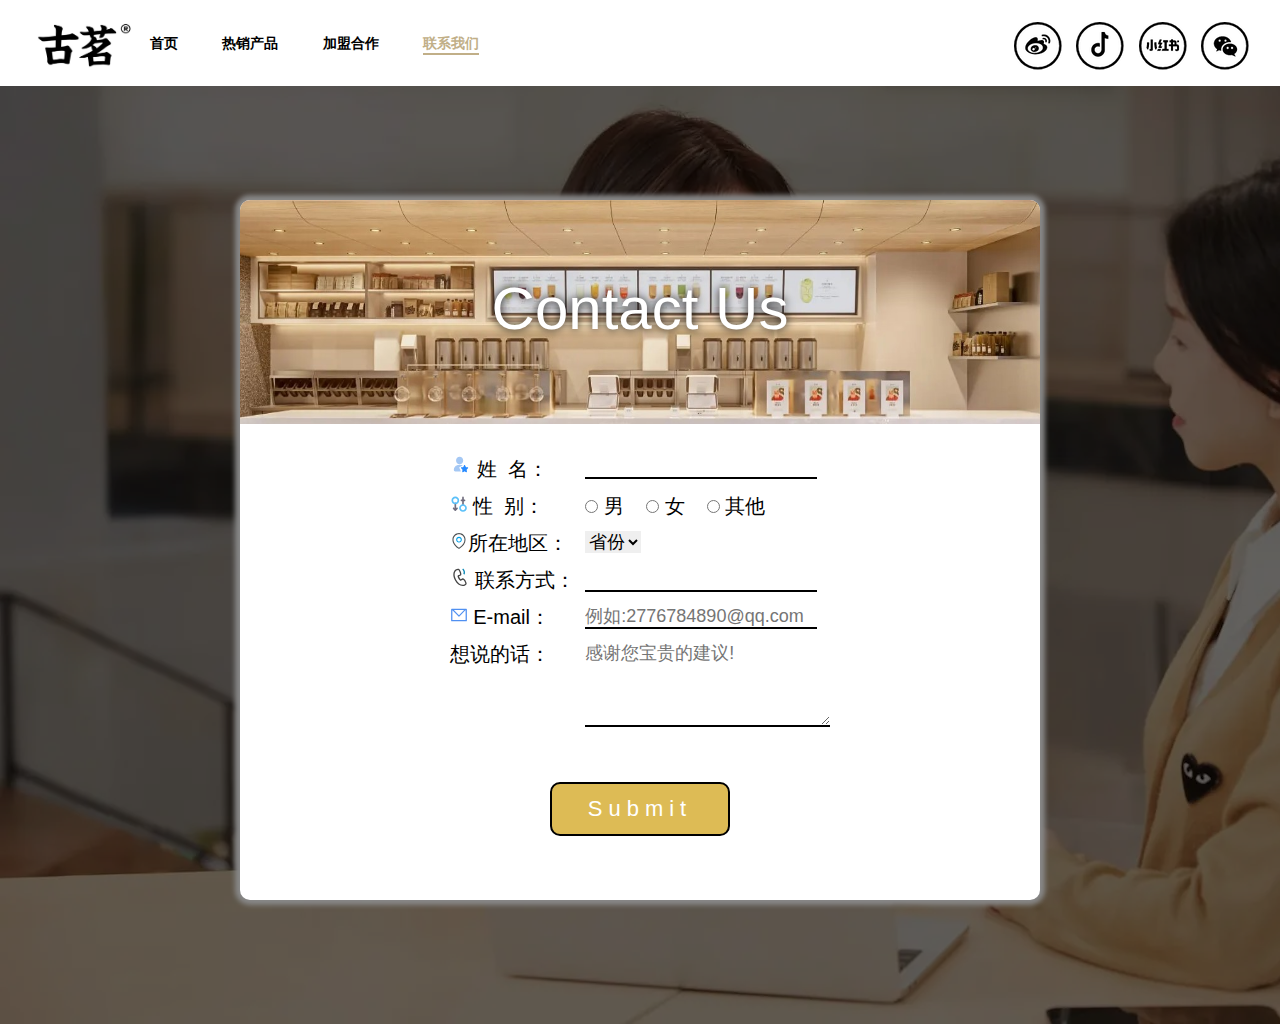
<file: contactUs/index.html>
<!DOCTYPE html>
<html>
	<head>
		<meta charset="utf-8" />
		<title>奶茶官网-联系我们</title>

		<link rel="stylesheet" type="text/css" href="css/contactUs.css">
		<script>
			function myFunction() {
			  alert("提交成功！");
			}
		</script>

	</head>
	<body>
<header class="index_pageHeader">
		<div class="index_container">
			<div class="logo">
				<a href="../index.html"><img src="../img/logo.jpg" alt="古茗茶饮logo"></a>
			</div>
			<div class="index_left">
				<ul>
					<li class="">
						<a href="../index.html">
							首页
						</a>
					</li>
					<li class="">
						<a href="../product/product.html">
							热销产品
						</a>
					</li>
					<li class="">
						<a href="../join/index.html">
							加盟合作
						</a>
					</li>
					<li class="index_active">
						<a href="">
							联系我们
						</a>
					</li>
				</ul>
			</div>
			
			<div class="index_right">
				<div class="index_thirdItem">
					<span style="display: inline-block; position: relative;">
						<img src="../img/wb.png" alt="二维码">
					</span>
					<div class="index_popup">
						<img src="../img/qr-weibo.png" alt="古茗官方微博">
						<p>古茗官方微博</p>
					</div>
				</div>
				<div class="index_thirdItem">
					<span>
						<img src="../img/dy.png" alt="二维码">
					</span>
					<div class="index_popup">
						<img src="../img/qr-douyin.png" alt="古茗抖音号">
						<p>古茗抖音号</p>
					</div>
				</div>
				<div class="index_thirdItem">
					<span>
						<img src="../img/xhs.png" alt="二维码">
					</span>
					<div class="index_popup">
						<img src="../img/qr-xiaohongshu.png" alt="古茗小红书">
						<p>古茗小红书</p>
					</div>
				</div>
				<div class="index_thirdItem">
					<span>
						<img src="../img/wx.png" alt="二维码">
					</span>
					<div class="index_popup">
						<img src="../img/qr-gongzhonghao.jpg" alt="古茗公众号">
						<p>古茗公众号</p>
					</div>
				</div>
			</div>
		</div>
	</header>
	<main>
		<div class="style_container1">
			<div class="style_poster">
				<img src="../img/image1.jpg" alt="首页海报">
			</div>
		</div>
		
		<div class="contectUs">
			<div class="contectUs_whole">
			<div class="contectUs_Header">
				<div class="contectUs_Header_img">
					<img src="img/contectUs.jpg" alt="">
				</div>
				<div class="contectUs_Header_text">
					Contact Us
				</div>
			</div>
			<div class="content">
				<div class="form" >
					<center>
				<form action="" method="get">
					<table>
						<tr>
							<td><p><svg t="1667215176718" class="icon" viewBox="0 0 1024 1024" version="1.1" xmlns="http://www.w3.org/2000/svg" p-id="4223" width="22" height="22"><path d="M588.8 522.24l-25.6 25.6-120.32 64c-12.8 7.68-17.92 20.48-10.24 33.28l58.88 120.32 10.24 53.76h-104.96C273.92 819.2 179.2 819.2 179.2 752.64v-12.8C179.2 614.4 276.48 512 396.8 512h128c23.04 0 43.52 2.56 64 10.24zM448 128c92.16 0 166.4 79.36 166.4 179.2s-74.24 179.2-166.4 179.2-166.4-79.36-166.4-179.2 74.24-179.2 166.4-179.2z" fill="#A5C8F4" p-id="4224"></path><path d="M519.68 663.04l53.76 56.32c5.12 5.12 7.68 12.8 7.68 20.48l-12.8 79.36c-2.56 20.48 15.36 33.28 33.28 25.6l66.56-35.84c7.68-2.56 15.36-2.56 20.48 0l66.56 35.84c17.92 10.24 35.84-5.12 33.28-25.6l-12.8-79.36c-2.56-7.68 0-15.36 7.68-20.48l53.76-56.32c12.8-12.8 5.12-38.4-12.8-40.96l-74.24-10.24c-7.68 0-12.8-5.12-17.92-12.8l-33.28-71.68c-2.56-7.68-12.8-12.8-20.48-12.8-7.68 0-17.92 5.12-20.48 12.8l-33.28 71.68c-2.56 7.68-10.24 12.8-17.92 12.8l-74.24 10.24c-20.48 2.56-28.16 25.6-12.8 40.96z" fill="#2589FF" p-id="4225"></path></svg>&nbsp;姓&nbsp;&nbsp;名：</p></td>
							<td><input type="text" name="name" id="name" class="txt"></td>
						</tr>
						<tr>
							<td><p><svg t="1667214958350" class="icon" viewBox="0 0 1024 1024" version="1.1" xmlns="http://www.w3.org/2000/svg" p-id="2920" width="18" height="18"><path d="M303.2 860.6c-26.1 0-47.2-21.2-47.2-47.2V478.5c0-26.1 21.2-47.2 47.2-47.2s47.2 21.2 47.2 47.2v334.9c0 26.1-21.1 47.2-47.2 47.2zM739.2 594.2c-26.1 0-47.2-21.2-47.2-47.2V135.2c0-26.1 21.2-47.2 47.2-47.2s47.2 21.2 47.2 47.2V547c0 26.1-21.1 47.2-47.2 47.2z" fill="#706D7E" p-id="2921"></path><path d="M827.6 354.1H650.8c-26.1 0-47.2-21.2-47.2-47.2 0-26.1 21.2-47.2 47.2-47.2h176.9c26.1 0 47.2 21.2 47.2 47.2 0 26-21.2 47.2-47.3 47.2zM301.9 909h-0.3c-12.6-0.1-24.7-5.2-33.5-14.3L174 798c-18.2-18.7-17.8-48.6 0.9-66.8 18.7-18.2 48.6-17.8 66.8 0.9l60.6 62.3 62.8-62.8c18.4-18.5 48.3-18.5 66.8 0 18.5 18.4 18.5 48.3 0 66.8l-96.7 96.7c-8.8 8.9-20.8 13.9-33.3 13.9z" fill="#706D7E" p-id="2922"></path><path d="M303.2 525.7c-120.7 0-218.9-98.2-218.9-218.9S182.5 88 303.2 88s218.9 98.2 218.9 218.9-98.2 218.8-218.9 218.8z m0-343.2c-68.6 0-124.4 55.8-124.4 124.4 0 68.6 55.8 124.4 124.4 124.4s124.4-55.8 124.4-124.4c0-68.6-55.8-124.4-124.4-124.4zM739.2 957.2c-120.7 0-218.9-98.2-218.9-218.9s98.2-218.9 218.9-218.9 218.9 98.2 218.9 218.9-98.2 218.9-218.9 218.9z m0-343.2c-68.6 0-124.4 55.8-124.4 124.4 0 68.6 55.8 124.4 124.4 124.4S863.6 807 863.6 738.4c0-68.6-55.8-124.4-124.4-124.4z" fill="#5AC0F9" p-id="2923"></path></svg>&nbsp;性&nbsp;&nbsp;别：</p></td>
							<td>
								<input type="radio" name="sex" id="male" value="male" class="rad">&nbsp;男&nbsp;&nbsp;&nbsp;
								<input type="radio" name="sex" id="female" value="female" class="rad">&nbsp;女&nbsp;&nbsp;&nbsp;
								<input type="radio" name="sex" id="other" value="other" class="rad">&nbsp;其他
							</td>
						</tr>
						<tr>
							<td><p><svg t="1667214645605" class="icon" viewBox="0 0 1024 1024" version="1.1" xmlns="http://www.w3.org/2000/svg" p-id="1034" data-spm-anchor-id="a313x.7781069.0.i0" width="18" height="18"><path d="M512 598.3744c-89.3952 0-162.0992-72.704-162.0992-162.0992S422.6048 274.176 512 274.176s162.0992 72.704 162.0992 162.0992-72.704 162.0992-162.0992 162.0992z m0-262.7584c-55.5008 0-100.6592 45.1584-100.6592 100.6592s45.1584 100.6592 100.6592 100.6592 100.6592-45.1584 100.6592-100.6592-45.1584-100.6592-100.6592-100.6592z" fill="#00A0E9" p-id="1035"></path><path d="M511.8976 955.8016c-7.168 0-14.3872-1.8944-20.7872-5.6832-175.104-103.1168-351.7952-302.0288-351.7952-513.792 0-205.4656 167.168-372.6848 372.6848-372.6848s372.6848 167.168 372.6848 372.6848c0 191.1808-128.1024 378.368-351.488 513.536a41.3184 41.3184 0 0 1-21.2992 5.9392zM512 125.0816c-171.6224 0-311.2448 139.6224-311.2448 311.2448 0 183.4496 154.5216 358.7584 311.04 454.5536 195.2256-121.5488 311.4496-290.7648 311.4496-454.5536 0-171.6736-139.6224-311.2448-311.2448-311.2448z" fill="#4D5254" p-id="1036"></path></svg>所在地区：</p></td>
							<td>
								<select name="province" id="province" οnchange="getCity()">
									<option value="">省份</option>
									 <!-- 利用js把省份添加到下拉列表里-->
									   <script type="text/javascript"> 
										for(var i=0;i<provinceArr.length;i++)    
										{
											document.write("<option value='"+i+"'>"+provinceArr[i]+"</option>");
										}
										</script>
								</select>
							</td>
						</tr>
						<tr>
							<td><p><svg t="1667215256477" class="icon" viewBox="0 0 1024 1024" version="1.1" xmlns="http://www.w3.org/2000/svg" p-id="5307" width="20" height="20"><path d="M284.484267 128.546133c-136.669867 101.973333-153.6 325.717333-32.034134 551.253334 118.801067 220.3648 307.063467 337.442133 501.725867 277.333333 50.602667-15.616 99.157333-58.862933 99.157333-107.5712 0.017067-84.667733-96.8704-253.269333-169.437866-266.359467-20.360533-3.652267-44.970667 3.6864-81.578667 19.490134-3.7888 1.6384-7.68 3.362133-11.6736 5.1712l-9.1136 4.1984c-8.9088 4.1472-16.401067 7.7824-29.1328 14.08l-5.4784 2.696533-0.256-0.238933a122.043733 122.043733 0 0 1-6.638933-6.9632c-10.496-11.844267-22.869333-29.2864-35.345067-49.800534l-3.618133-6.0416c-16.759467-28.330667-31.6416-58.811733-41.3184-84.206933l-0.904534-2.440533 23.125334-9.898667c4.778667-2.048 9.335467-4.078933 14.114133-6.212267l13.482667-6.0928 10.376533-4.829866c26.282667-12.4416 41.8816-21.4528 50.653867-30.993067C620.714667 366.557867 521.352533 103.082667 439.825067 87.893333c-48.503467-9.045333-107.1104 6.7072-150.5792 37.205334l-4.778667 3.447466z m142.830933 26.453334c10.410667 1.9456 40.7552 48.810667 63.5392 109.226666 11.383467 30.1568 20.002133 60.586667 24.029867 84.599467l0.682666 4.164267a139.946667 139.946667 0 0 1 1.774934 20.48l-0.1024 3.140266-4.3008 2.474667-2.3552 1.314133c-7.543467 4.096-17.527467 8.994133-29.559467 14.523734l-19.797333 8.891733c-6.997333 3.072-14.062933 6.144-22.715734 9.813333l-31.402666 13.3632-4.676267 2.184534-1.570133 0.836266-0.887467-0.887466c-1.877333-1.28-3.498667 3.293867-15.991467 38.775466 20.736 88.814933 108.3392 232.942933 162.133334 233.028267l6.638933-0.733867c1.416533-0.170667 2.218667-0.324267 2.952533-0.529066l4.539734-1.621334 3.908266-1.6896 14.08-6.826666 23.944534-11.7248c3.6864-1.757867 7.168-3.413333 11.0592-5.205334l10.922666-4.949333 5.2224-2.286933a303.8208 303.8208 0 0 1 31.9488-12.100267l3.805867-1.058133c4.608-1.2288 7.338667-1.6896 6.656-1.809067 34.133333 6.144 113.288533 143.872 113.271467 199.168 0 11.605333-25.736533 34.542933-51.029334 42.359467-158.037333 48.7936-316.484267-49.732267-421.495466-244.5312-107.076267-198.6048-92.928-385.262933 12.765866-464.128 29.422933-21.9648 71.697067-33.911467 102.007467-28.2624z" fill="#444444" p-id="5308"></path><path d="M670.1056 75.946667c92.9792 75.776 120.149333 191.3344 79.906133 305.373866l-2.218666 6.109867-63.931734-23.927467c32.836267-87.773867 14.848-173.192533-52.5312-230.997333l-4.369066-3.652267 43.144533-52.906666z" fill="#0083b3" p-id="5309"></path></svg>&nbsp;联系方式：</p></td>
							<td><input type="text" name="phone" id="phone" class="txt"></td>
						</tr>
						<tr>
							<td><p><svg t="1667215337515" class="icon" viewBox="0 0 1024 1024" version="1.1" xmlns="http://www.w3.org/2000/svg" p-id="2028" width="18" height="18"><path d="M801.142 232h-579.04l289.52 299.86L801.142 232zM136 234.963V792h752V234.18L534.643 600.157a32 32 0 0 1-0.794 0.794c-12.714 12.275-32.972 11.92-45.248-0.794L136 234.963zM96 160h832c17.673 0 32 14.327 32 32v640c0 17.673-14.327 32-32 32H96c-17.673 0-32-14.327-32-32V192c0-17.673 14.327-32 32-32z" fill="#5090F1" p-id="2029"></path></svg>&nbsp;E-mail：</p></td>
							<td><input type="email" name="email" id="email" class="txt" placeholder="例如:2776784890@qq.com"></td>
						</tr>
						<tr>
							<td><p>想说的话：</p></td>
							<td><textarea name="advice" id="advice" cols="22" rows="4" class="txtarea" placeholder="感谢您宝贵的建议!" style="border-bottom: 2px solid #000;"></textarea></td>
						</tr>
					</table>
					<div class="contectUs_button">
						<input id="button" onclick="myFunction()" type="submit" >
					</div>
				</form>
				</center>
				</div>
			</div>
			<div class="contectUs_footer">
				
			</div>
		</div>
		</div>
	</main>
	</body>
	
	<script>
	          //当省份的选择发生变化时调用 该方法   将市县加载到下拉选择框
	        function getCity()
	    {
	        //1.获取省份选择框的对象
	        var provincesobj=document.getElementById("province");
	        //2.获取市县选择框的对象
	        var cityobj=document.getElementById("city");
	        //3.获取被选择的省份的索引
	        var index=provincesobj.selectedIndex;
	        
	        //alert(provincesobj[index].value+","+provincesobj[index].text);
	        4.通过省份的索引获取它的value值，value值也是它在数组的索引值
	        var value=provincesobj[index].value;;
	        
	        //5.获取对应省份的市县数组
	        var cityName=cityArr[value];
	        //6.将下拉框清楚索引为0之后的，只保留第一个
	        cityobj.length=1;
	        //通过循环遍历市县元素给下拉框赋值
	        for(var i=1;i<cityArr[value].length;i++)
	        {
	            cityobj.options[cityobj.options.length]=new Option(cityName[i],i);
	            
	        }
	        
	    }
	</script>
</html>
</file>
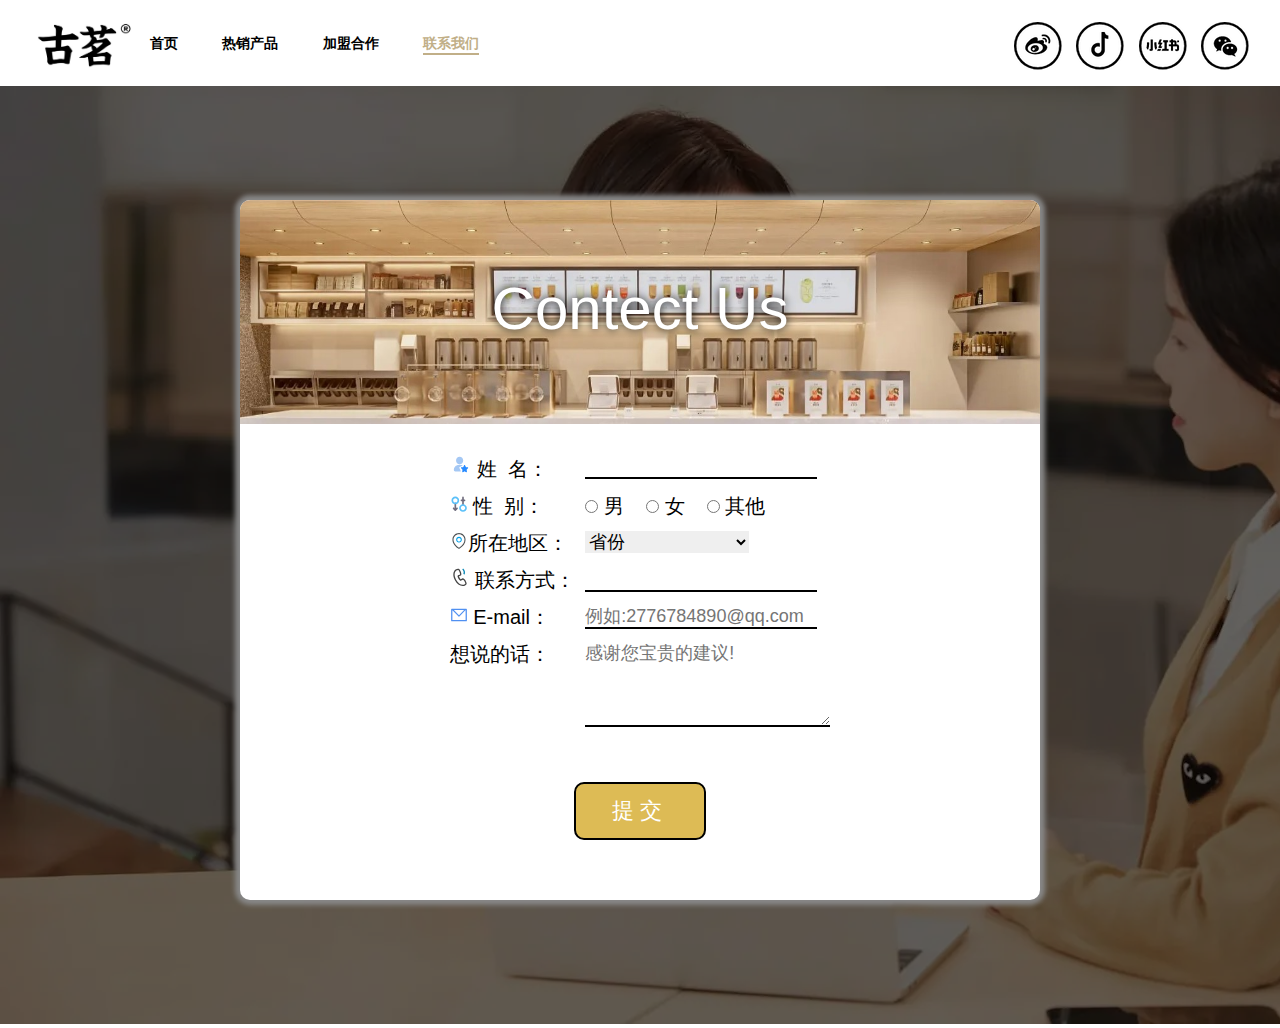
<file: contectUs/index.html>
<!DOCTYPE html>
<html>
	<head>
		<meta charset="utf-8" />
		<title>奶茶官网-联系我们</title>
		<link rel="stylesheet" type="text/css" href="css/contectUs.css">
		<script src="js/info.js"></script>

	</head>
	<body>
<header class="index_pageHeader">
		<div class="index_container">
			<div class="logo">
				<a href="../index.html"><img src="../img/logo.jpg" alt="古茗茶饮logo"></a>
			</div>
			<div class="index_left">
				<ul>
					<li class="">
						<a href="../index.html">
							首页
						</a>
					</li>
					<li class="">
						<a href="../product/product.html">
							热销产品
						</a>
					</li>
					<li class="">
						<a href="../join/index.html">
							加盟合作
						</a>
					</li>
					<li class="index_active">
						<a href="">
							联系我们
						</a>
					</li>
				</ul>
			</div>
			
			<div class="index_right">
				<div class="index_thirdItem">
					<span style="display: inline-block; position: relative;">
						<img src="../img/wb.png" alt="二维码">
					</span>
					<div class="index_popup">
						<img src="../img/qr-weibo.png" alt="古茗官方微博">
						<p>古茗官方微博</p>
					</div>
				</div>
				<div class="index_thirdItem">
					<span>
						<img src="../img/dy.png" alt="二维码">
					</span>
					<div class="index_popup">
						<img src="../img/qr-douyin.png" alt="古茗抖音号">
						<p>古茗抖音号</p>
					</div>
				</div>
				<div class="index_thirdItem">
					<span>
						<img src="../img/xhs.png" alt="二维码">
					</span>
					<div class="index_popup">
						<img src="../img/qr-xiaohongshu.png" alt="古茗小红书">
						<p>古茗小红书</p>
					</div>
				</div>
				<div class="index_thirdItem">
					<span>
						<img src="../img/wx.png" alt="二维码">
					</span>
					<div class="index_popup">
						<img src="../img/qr-gongzhonghao.jpg" alt="古茗公众号">
						<p>古茗公众号</p>
					</div>
				</div>
			</div>
		</div>
	</header>
	<main>
		<div class="style_container1">
			<div class="style_poster">
				<img src="../img/image.jpg" alt="首页海报">
			</div>
		</div>
		
		<div class="contectUs">
			<div class="contectUs_whole">
			<div class="contectUs_Header">
				<div class="contectUs_Header_img">
					<img src="img/contectUs.jpg" alt="">
				</div>
				<div class="contectUs_Header_text">
					Contect Us
				</div>
			</div>
			<div class="content">
				<div class="form" >
					<center>
				<form action="" method="get">
					<table>
						<tr>
							<td><p><svg t="1667215176718" class="icon" viewBox="0 0 1024 1024" version="1.1" xmlns="http://www.w3.org/2000/svg" p-id="4223" width="22" height="22"><path d="M588.8 522.24l-25.6 25.6-120.32 64c-12.8 7.68-17.92 20.48-10.24 33.28l58.88 120.32 10.24 53.76h-104.96C273.92 819.2 179.2 819.2 179.2 752.64v-12.8C179.2 614.4 276.48 512 396.8 512h128c23.04 0 43.52 2.56 64 10.24zM448 128c92.16 0 166.4 79.36 166.4 179.2s-74.24 179.2-166.4 179.2-166.4-79.36-166.4-179.2 74.24-179.2 166.4-179.2z" fill="#A5C8F4" p-id="4224"></path><path d="M519.68 663.04l53.76 56.32c5.12 5.12 7.68 12.8 7.68 20.48l-12.8 79.36c-2.56 20.48 15.36 33.28 33.28 25.6l66.56-35.84c7.68-2.56 15.36-2.56 20.48 0l66.56 35.84c17.92 10.24 35.84-5.12 33.28-25.6l-12.8-79.36c-2.56-7.68 0-15.36 7.68-20.48l53.76-56.32c12.8-12.8 5.12-38.4-12.8-40.96l-74.24-10.24c-7.68 0-12.8-5.12-17.92-12.8l-33.28-71.68c-2.56-7.68-12.8-12.8-20.48-12.8-7.68 0-17.92 5.12-20.48 12.8l-33.28 71.68c-2.56 7.68-10.24 12.8-17.92 12.8l-74.24 10.24c-20.48 2.56-28.16 25.6-12.8 40.96z" fill="#2589FF" p-id="4225"></path></svg>&nbsp;姓&nbsp;&nbsp;名：</p></td>
							<td><input type="text" name="name" id="name" class="txt"></td>
						</tr>
						<tr>
							<td><p><svg t="1667214958350" class="icon" viewBox="0 0 1024 1024" version="1.1" xmlns="http://www.w3.org/2000/svg" p-id="2920" width="18" height="18"><path d="M303.2 860.6c-26.1 0-47.2-21.2-47.2-47.2V478.5c0-26.1 21.2-47.2 47.2-47.2s47.2 21.2 47.2 47.2v334.9c0 26.1-21.1 47.2-47.2 47.2zM739.2 594.2c-26.1 0-47.2-21.2-47.2-47.2V135.2c0-26.1 21.2-47.2 47.2-47.2s47.2 21.2 47.2 47.2V547c0 26.1-21.1 47.2-47.2 47.2z" fill="#706D7E" p-id="2921"></path><path d="M827.6 354.1H650.8c-26.1 0-47.2-21.2-47.2-47.2 0-26.1 21.2-47.2 47.2-47.2h176.9c26.1 0 47.2 21.2 47.2 47.2 0 26-21.2 47.2-47.3 47.2zM301.9 909h-0.3c-12.6-0.1-24.7-5.2-33.5-14.3L174 798c-18.2-18.7-17.8-48.6 0.9-66.8 18.7-18.2 48.6-17.8 66.8 0.9l60.6 62.3 62.8-62.8c18.4-18.5 48.3-18.5 66.8 0 18.5 18.4 18.5 48.3 0 66.8l-96.7 96.7c-8.8 8.9-20.8 13.9-33.3 13.9z" fill="#706D7E" p-id="2922"></path><path d="M303.2 525.7c-120.7 0-218.9-98.2-218.9-218.9S182.5 88 303.2 88s218.9 98.2 218.9 218.9-98.2 218.8-218.9 218.8z m0-343.2c-68.6 0-124.4 55.8-124.4 124.4 0 68.6 55.8 124.4 124.4 124.4s124.4-55.8 124.4-124.4c0-68.6-55.8-124.4-124.4-124.4zM739.2 957.2c-120.7 0-218.9-98.2-218.9-218.9s98.2-218.9 218.9-218.9 218.9 98.2 218.9 218.9-98.2 218.9-218.9 218.9z m0-343.2c-68.6 0-124.4 55.8-124.4 124.4 0 68.6 55.8 124.4 124.4 124.4S863.6 807 863.6 738.4c0-68.6-55.8-124.4-124.4-124.4z" fill="#5AC0F9" p-id="2923"></path></svg>&nbsp;性&nbsp;&nbsp;别：</p></td>
							<td>
								<input type="radio" name="sex" id="male" value="male" class="rad">&nbsp;男&nbsp;&nbsp;&nbsp;
								<input type="radio" name="sex" id="female" value="female" class="rad">&nbsp;女&nbsp;&nbsp;&nbsp;
								<input type="radio" name="sex" id="other" value="other" class="rad">&nbsp;其他
							</td>
						</tr>
						<tr>
							<td><p><svg t="1667214645605" class="icon" viewBox="0 0 1024 1024" version="1.1" xmlns="http://www.w3.org/2000/svg" p-id="1034" data-spm-anchor-id="a313x.7781069.0.i0" width="18" height="18"><path d="M512 598.3744c-89.3952 0-162.0992-72.704-162.0992-162.0992S422.6048 274.176 512 274.176s162.0992 72.704 162.0992 162.0992-72.704 162.0992-162.0992 162.0992z m0-262.7584c-55.5008 0-100.6592 45.1584-100.6592 100.6592s45.1584 100.6592 100.6592 100.6592 100.6592-45.1584 100.6592-100.6592-45.1584-100.6592-100.6592-100.6592z" fill="#00A0E9" p-id="1035"></path><path d="M511.8976 955.8016c-7.168 0-14.3872-1.8944-20.7872-5.6832-175.104-103.1168-351.7952-302.0288-351.7952-513.792 0-205.4656 167.168-372.6848 372.6848-372.6848s372.6848 167.168 372.6848 372.6848c0 191.1808-128.1024 378.368-351.488 513.536a41.3184 41.3184 0 0 1-21.2992 5.9392zM512 125.0816c-171.6224 0-311.2448 139.6224-311.2448 311.2448 0 183.4496 154.5216 358.7584 311.04 454.5536 195.2256-121.5488 311.4496-290.7648 311.4496-454.5536 0-171.6736-139.6224-311.2448-311.2448-311.2448z" fill="#4D5254" p-id="1036"></path></svg>所在地区：</p></td>
							<td>
								<select name="province" id="province" οnchange="getCity()">
									<option value="">省份</option>
									 <!-- 利用js把省份添加到下拉列表里-->
									   <script type="text/javascript"> 
										for(var i=0;i<provinceArr.length;i++)    
										{
											document.write("<option value='"+i+"'>"+provinceArr[i]+"</option>");
										}
										</script>
								</select>
							</td>
						</tr>
						<tr>
							<td><p><svg t="1667215256477" class="icon" viewBox="0 0 1024 1024" version="1.1" xmlns="http://www.w3.org/2000/svg" p-id="5307" width="20" height="20"><path d="M284.484267 128.546133c-136.669867 101.973333-153.6 325.717333-32.034134 551.253334 118.801067 220.3648 307.063467 337.442133 501.725867 277.333333 50.602667-15.616 99.157333-58.862933 99.157333-107.5712 0.017067-84.667733-96.8704-253.269333-169.437866-266.359467-20.360533-3.652267-44.970667 3.6864-81.578667 19.490134-3.7888 1.6384-7.68 3.362133-11.6736 5.1712l-9.1136 4.1984c-8.9088 4.1472-16.401067 7.7824-29.1328 14.08l-5.4784 2.696533-0.256-0.238933a122.043733 122.043733 0 0 1-6.638933-6.9632c-10.496-11.844267-22.869333-29.2864-35.345067-49.800534l-3.618133-6.0416c-16.759467-28.330667-31.6416-58.811733-41.3184-84.206933l-0.904534-2.440533 23.125334-9.898667c4.778667-2.048 9.335467-4.078933 14.114133-6.212267l13.482667-6.0928 10.376533-4.829866c26.282667-12.4416 41.8816-21.4528 50.653867-30.993067C620.714667 366.557867 521.352533 103.082667 439.825067 87.893333c-48.503467-9.045333-107.1104 6.7072-150.5792 37.205334l-4.778667 3.447466z m142.830933 26.453334c10.410667 1.9456 40.7552 48.810667 63.5392 109.226666 11.383467 30.1568 20.002133 60.586667 24.029867 84.599467l0.682666 4.164267a139.946667 139.946667 0 0 1 1.774934 20.48l-0.1024 3.140266-4.3008 2.474667-2.3552 1.314133c-7.543467 4.096-17.527467 8.994133-29.559467 14.523734l-19.797333 8.891733c-6.997333 3.072-14.062933 6.144-22.715734 9.813333l-31.402666 13.3632-4.676267 2.184534-1.570133 0.836266-0.887467-0.887466c-1.877333-1.28-3.498667 3.293867-15.991467 38.775466 20.736 88.814933 108.3392 232.942933 162.133334 233.028267l6.638933-0.733867c1.416533-0.170667 2.218667-0.324267 2.952533-0.529066l4.539734-1.621334 3.908266-1.6896 14.08-6.826666 23.944534-11.7248c3.6864-1.757867 7.168-3.413333 11.0592-5.205334l10.922666-4.949333 5.2224-2.286933a303.8208 303.8208 0 0 1 31.9488-12.100267l3.805867-1.058133c4.608-1.2288 7.338667-1.6896 6.656-1.809067 34.133333 6.144 113.288533 143.872 113.271467 199.168 0 11.605333-25.736533 34.542933-51.029334 42.359467-158.037333 48.7936-316.484267-49.732267-421.495466-244.5312-107.076267-198.6048-92.928-385.262933 12.765866-464.128 29.422933-21.9648 71.697067-33.911467 102.007467-28.2624z" fill="#444444" p-id="5308"></path><path d="M670.1056 75.946667c92.9792 75.776 120.149333 191.3344 79.906133 305.373866l-2.218666 6.109867-63.931734-23.927467c32.836267-87.773867 14.848-173.192533-52.5312-230.997333l-4.369066-3.652267 43.144533-52.906666z" fill="#0083b3" p-id="5309"></path></svg>&nbsp;联系方式：</p></td>
							<td><input type="text" name="phone" id="phone" class="txt"></td>
						</tr>
						<tr>
							<td><p><svg t="1667215337515" class="icon" viewBox="0 0 1024 1024" version="1.1" xmlns="http://www.w3.org/2000/svg" p-id="2028" width="18" height="18"><path d="M801.142 232h-579.04l289.52 299.86L801.142 232zM136 234.963V792h752V234.18L534.643 600.157a32 32 0 0 1-0.794 0.794c-12.714 12.275-32.972 11.92-45.248-0.794L136 234.963zM96 160h832c17.673 0 32 14.327 32 32v640c0 17.673-14.327 32-32 32H96c-17.673 0-32-14.327-32-32V192c0-17.673 14.327-32 32-32z" fill="#5090F1" p-id="2029"></path></svg>&nbsp;E-mail：</p></td>
							<td><input type="text" name="phone" id="phone" class="txt" placeholder="例如:2776784890@qq.com"></td>
						</tr>
						<tr>
							<td><p>想说的话：</p></td>
							<td><textarea name="advice" id="advice" cols="22" rows="4" class="txtarea" placeholder="感谢您宝贵的建议!" style="border-bottom: 2px solid #000;"></textarea></td>
						</tr>
					</table>
				
				</form>
				</center>
				</div>
			</div>
			<div class="contectUs_footer">
				<div class="contectUs_button">
					<button>提交</button>
				</div>
			</div>
		</div>
		</div>
	</main>
	</body>
	
	<script>
	          //当省份的选择发生变化时调用 该方法   将市县加载到下拉选择框
	        function getCity()
	    {
	        //1.获取省份选择框的对象
	        var provincesobj=document.getElementById("province");
	        //2.获取市县选择框的对象
	        var cityobj=document.getElementById("city");
	        //3.获取被选择的省份的索引
	        var index=provincesobj.selectedIndex;
	        
	        //alert(provincesobj[index].value+","+provincesobj[index].text);
	        4.通过省份的索引获取它的value值，value值也是它在数组的索引值
	        var value=provincesobj[index].value;;
	        
	        //5.获取对应省份的市县数组
	        var cityName=cityArr[value];
	        //6.将下拉框清楚索引为0之后的，只保留第一个
	        cityobj.length=1;
	        //通过循环遍历市县元素给下拉框赋值
	        for(var i=1;i<cityArr[value].length;i++)
	        {
	            cityobj.options[cityobj.options.length]=new Option(cityName[i],i);
	            
	        }
	        
	    }
	 
	</script>
</html>
</file>
<file: contactUs/css/contactUs.css>
* {
  box-sizing: border-box;
  margin: 0;
  padding: 0;
  border: none;
  outline: none;
  font-family: Helvetica Neue,Helvetica,PingFang SC,Source Han Sans CN,Tahoma,Arial,sans-serif;
}
body, html {
  padding: 0;
  margin: 0;
  font-family: Helvetica Neue,Helvetica,PingFang SC,Source Han Sans CN,Tahoma,Arial,sans-serif;
}
li, ol, ul {
  list-style: none;
}
.index_pageHeader {
  position: fixed;
  height: 86px;
  width: 100%;
  line-height: 56px;
  padding: 15px 5%;
  background-color: #fff;
  z-index: 11;
}
.index_pageHeader .index_container {
  margin: 0 auto;
  padding: 0;
  height: 100%;
  display: flex;
}

.logo img {
	position: absolute;
	top: 0;
	left: 0;
	bottom: 0;
	right: 0;
    margin: 13px;
	box-sizing: border-box;
    padding: 0px;
	border: none;
	display: inline-block;
    width: 130px;
    height: 60px;
}
.index_left{
	flex: 1 1;
	position: absolute;
	left: 130px;
	
}
.index_pageHeader .index_container .index_left ul {
  display: inline-block;
  line-height: 56px;
  vertical-align: top;
  margin: 0;
}
.index_pageHeader .index_container .index_left ul li {
  display: inline-block;
}
.index_pageHeader .index_container .index_left ul li.index_active a {
  color: #c1af88;
}
.index_pageHeader .index_container .index_left ul li.index_active a:after {
  content: "";
  display: block;
  width: 100%;
  height: 2px;
  background-color: #c1af88;
  position: absolute;
  left: 0;
  bottom: -4px;
}
.index_pageHeader .index_container .index_left ul li a {
  line-height: 56px;
  vertical-align: top;
  font-size: 14px;
  font-weight: 700;
  color: #000;
  margin: 0 20px;
  position: relative;
}
a {
  text-decoration: none;
}
.index_pageHeader .index_container .index_right {
  position: absolute;
  right: 22px;
  top: 22px;
  height: 36px;
  line-height: 36px;
  flex: 1 1;
}
.index_pageHeader .index_container .index_right .index_thirdItem {
  display: inline-block;
  position: relative;
  margin: 0 5px;
  cursor: pointer;
}
.index_pageHeader .index_container .index_right .index_thirdItem >span >img{
  position: relative;
  left: -4px;
}
.index_pageHeader .index_container .index_right .index_thirdItem .index_popup {
  position: absolute;
  width: 102px;
  height: 120px;
  bottom: -137px;
  border-radius: 8px 8px 8px 8px;
  border: 1px solid #000;
  left: -32px;
  z-index: 5;
  background-color: #fff;
  opacity: 0;
  transform: translate3d(0,-10%,0);
  transition: all .2s ease;
}
.index_pageHeader .index_container .index_right .index_thirdItem:hover .index_popup {
  opacity: 1;
  -webkit-transform: translateZ(0);
  transform: translateZ(0);
}
.index_pageHeader .index_container .index_right .index_thirdItem .index_popup::before {
  content: "";
  display: block;
  position: absolute;
  width: 2px;
  height: 30px;
  background: #000;
  top: -1px;
  left: 50%;
  transform: translate3d(-50%,-100%,0);
}
.index_pageHeader .index_container .index_right .index_thirdItem .index_popup > img {
  width: 92px;
  margin: 5px 5px 0;
  display: block;
}
.index_pageHeader .index_container .index_right .index_thirdItem .index_popup p {
  font-size: 12px;
  font-weight: 500;
  color: #000;
  text-align: center;
  line-height: 20px;
}
.style_container1 {
  width: 100%;
  height: auto;
  position: relative;
  z-index: 0;
}
.style_container1 .style_poster {
  position: absolute;
  top: 0;
  left: 0;
  bottom: 0;
  right: 0;
  display: block;
}
.style_container1 .style_poster >img{
  filter: brightness(40%);
}

.contectUs {
	position: absolute;
	top: 200px;
	height: 700px;
	width: 100%;
}
.contectUs .contectUs_whole{
	margin: 0 auto;
	padding: 0;
	height: 700px;
	width: 800px;
	background-color: #fff;
	padding: 1px #fff solid;
	border-radius: 10px;
	box-shadow: 0 0 5px 5px #888888;
}
.contectUs_Header {
	width: 800px;
	height: 224px;
}
.contectUs_Header_img {
	width: 800px;
	height: 224px;
}
.contectUs_Header_img >img{
	width: 100%;
	height: 100%;
	border-top-right-radius: 10px;
	border-top-left-radius: 10px;
}
.contectUs_Header_text{
	text-align: center;
	position: relative;
	top: -150px;
	font-size: 60px;
	color: #fff;
	text-shadow: 0 0 10px #000000;
}

.form{
	margin: 0 auto;
	position: relative;
	top: 20px;
}
td{
		vertical-align: top;
}
table{
	font-size: 20px;
	border-spacing: 10px ;
	vertical-align: text-top;
}
input {
	border-bottom: 2px solid #000;
	border-top: 0px;
	border-left: 0px;
	border-right: 0px;
	font-size: 18px;
}
option{
	font-size: 18px;
}
select{
	font-size: 18px;
}
textarea{
	font-size: 18px;
}

.contectUs_button{
	position: relative;
	top: 40px;
	text-align: center;
	height: 30px;
	width: 100%;
}
#button{
	background-color: #DDBB55; /* Green */
	border-radius:10px;
	border:2px solid #000;
    color: white;
    padding: 12px 36px;
    text-align: center;
    text-decoration: none;
    display: inline-block;
    font-size: 22px;
	cursor: pointer;
	letter-spacing: 6px;
}
@media screen and (max-width:768px) {
	.index_right {
		display:none;
	}
}

@media screen and (max-width:1178px) {
	.style_right {
		display:none;
	}
}
</file>
<file: contectUs/css/contectUs.css>
* {
  box-sizing: border-box;
  margin: 0;
  padding: 0;
  border: none;
  outline: none;
  font-family: Helvetica Neue,Helvetica,PingFang SC,Source Han Sans CN,Tahoma,Arial,sans-serif;
}
body, html {
  padding: 0;
  margin: 0;
  font-family: Helvetica Neue,Helvetica,PingFang SC,Source Han Sans CN,Tahoma,Arial,sans-serif;
}
li, ol, ul {
  list-style: none;
}
.index_pageHeader {
  position: fixed;
  height: 86px;
  width: 100%;
  line-height: 56px;
  padding: 15px 5%;
  background-color: #fff;
  z-index: 11;
}
.index_pageHeader .index_container {
  margin: 0 auto;
  padding: 0;
  height: 100%;
  display: flex;
}

.logo img {
	position: absolute;
	top: 0;
	left: 0;
	bottom: 0;
	right: 0;
    margin: 13px;
	box-sizing: border-box;
    padding: 0px;
	border: none;
	display: inline-block;
    width: 130px;
    height: 60px;
}
.index_left{
	flex: 1 1;
	position: absolute;
	left: 130px;
	
}
.index_pageHeader .index_container .index_left ul {
  display: inline-block;
  line-height: 56px;
  vertical-align: top;
  margin: 0;
}
.index_pageHeader .index_container .index_left ul li {
  display: inline-block;
}
.index_pageHeader .index_container .index_left ul li.index_active a {
  color: #c1af88;
}
.index_pageHeader .index_container .index_left ul li.index_active a:after {
  content: "";
  display: block;
  width: 100%;
  height: 2px;
  background-color: #c1af88;
  position: absolute;
  left: 0;
  bottom: -4px;
}
.index_pageHeader .index_container .index_left ul li a {
  line-height: 56px;
  vertical-align: top;
  font-size: 14px;
  font-weight: 700;
  color: #000;
  margin: 0 20px;
  position: relative;
}
a {
  text-decoration: none;
}
.index_pageHeader .index_container .index_right {
  position: absolute;
  right: 22px;
  top: 22px;
  height: 36px;
  line-height: 36px;
  flex: 1 1;
}
.index_pageHeader .index_container .index_right .index_thirdItem {
  display: inline-block;
  position: relative;
  margin: 0 5px;
  cursor: pointer;
}
.index_pageHeader .index_container .index_right .index_thirdItem >span >img{
  position: relative;
  left: -4px;
}
.index_pageHeader .index_container .index_right .index_thirdItem .index_popup {
  position: absolute;
  width: 102px;
  height: 120px;
  bottom: -137px;
  border-radius: 8px 8px 8px 8px;
  border: 1px solid #000;
  left: -32px;
  z-index: 5;
  background-color: #fff;
  opacity: 0;
  transform: translate3d(0,-10%,0);
  transition: all .2s ease;
}
.index_pageHeader .index_container .index_right .index_thirdItem:hover .index_popup {
  opacity: 1;
  -webkit-transform: translateZ(0);
  transform: translateZ(0);
}
.index_pageHeader .index_container .index_right .index_thirdItem .index_popup::before {
  content: "";
  display: block;
  position: absolute;
  width: 2px;
  height: 30px;
  background: #000;
  top: -1px;
  left: 50%;
  transform: translate3d(-50%,-100%,0);
}
.index_pageHeader .index_container .index_right .index_thirdItem .index_popup > img {
  width: 92px;
  margin: 5px 5px 0;
  display: block;
}
.index_pageHeader .index_container .index_right .index_thirdItem .index_popup p {
  font-size: 12px;
  font-weight: 500;
  color: #000;
  text-align: center;
  line-height: 20px;
}
.style_container1 {
  width: 100%;
  height: auto;
  position: relative;
  z-index: 0;
}
.style_container1 .style_poster {
  position: absolute;
  top: 0;
  left: 0;
  bottom: 0;
  right: 0;
  display: block;
}
.style_container1 .style_poster >img{
  filter: brightness(40%);
}

.contectUs {
	position: absolute;
	top: 200px;
	height: 700px;
	width: 100%;
}
.contectUs .contectUs_whole{
	margin: 0 auto;
	padding: 0;
	height: 700px;
	width: 800px;
	background-color: #fff;
	padding: 1px #fff solid;
	border-radius: 10px;
	box-shadow: 0 0 5px 5px #888888;
}
.contectUs_Header {
	width: 800px;
	height: 224px;
}
.contectUs_Header_img {
	width: 800px;
	height: 224px;
}
.contectUs_Header_img >img{
	width: 100%;
	height: 100%;
	border-top-right-radius: 10px;
	border-top-left-radius: 10px;
}
.contectUs_Header_text{
	text-align: center;
	position: relative;
	top: -150px;
	font-size: 60px;
	color: #fff;
	text-shadow: 0 0 10px #000000;
}

.form{
	margin: 0 auto;
	position: relative;
	top: 20px;
}
td{
		vertical-align: top;
}
table{
	font-size: 20px;
	border-spacing: 10px ;
	vertical-align: text-top;
}
input {
	border-bottom: 2px solid #000;
	border-top: 0px;
	border-left: 0px;
	border-right: 0px;
	font-size: 18px;
}
option{
	font-size: 18px;
}
select{
	font-size: 18px;
}
textarea{
	font-size: 18px;
}
.contectUs_footer{
	position: relative;
	height: 140px;
	width: 100%;
}
.contectUs_button{
	position: relative;
	top: 60px;
	text-align: center;
	height: 30px;
	width: 100%;
}
button{
	background-color: #DDBB55; /* Green */
	border-radius:10px;
	border:2px solid #000;
    color: white;
    padding: 12px 36px;
    text-align: center;
    text-decoration: none;
    display: inline-block;
    font-size: 22px;
	cursor: pointer;
	letter-spacing: 6px;
}
</file>
